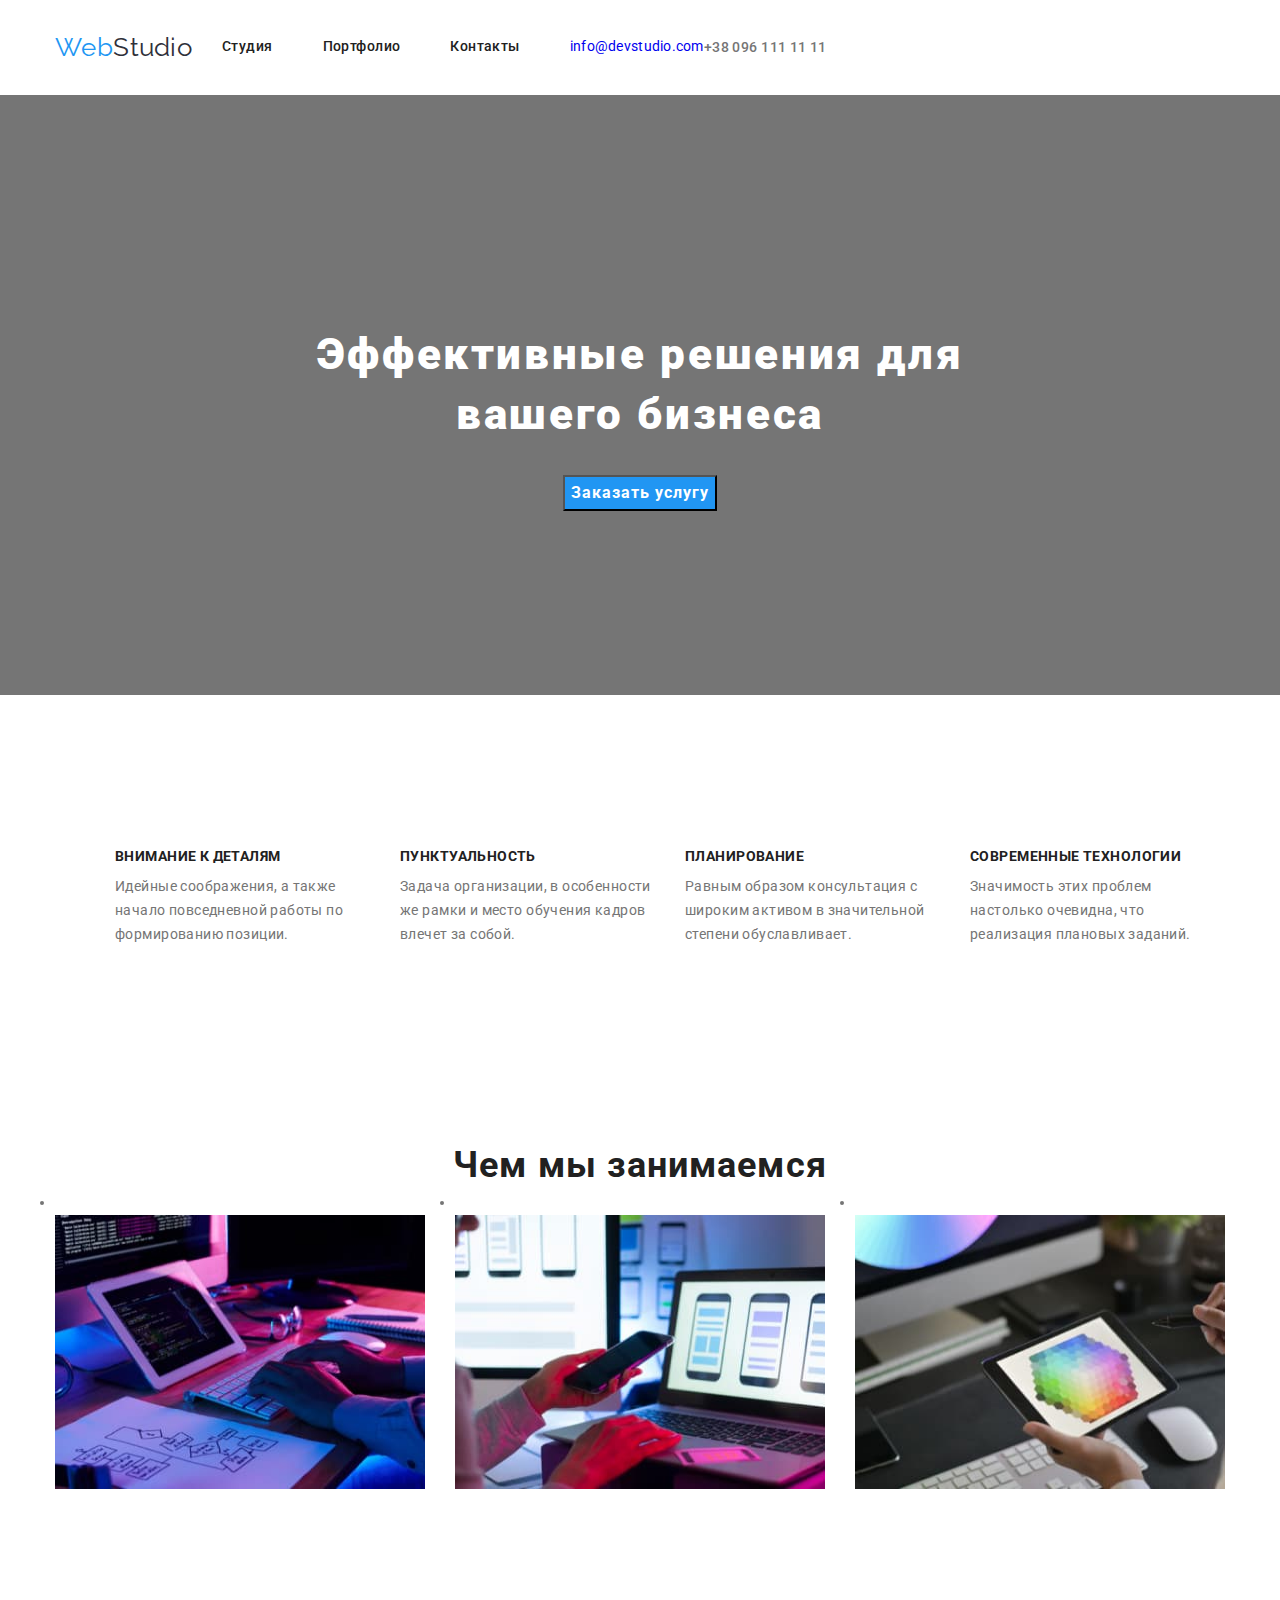
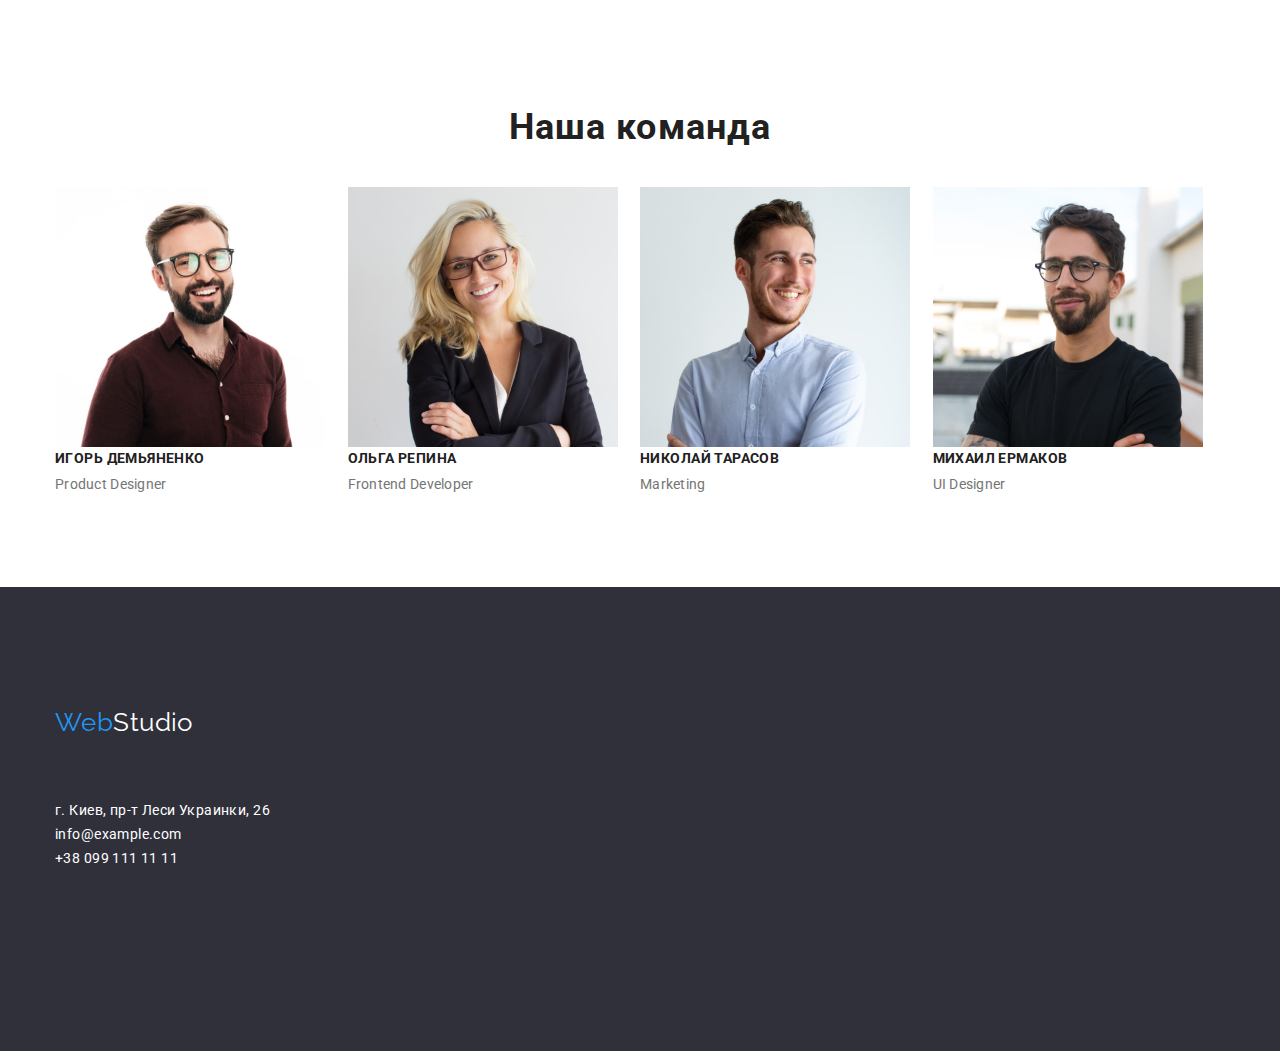
<file: index.html>
<!DOCTYPE html>
<html lang="ru">
  <head>
    <meta charset="UTF-8" />
    <meta http-equiv="X-UA-Compatible" content="IE=edge" />
    <meta name="viewport" content="width=device-width, initial-scale=1.0" />
    <title>Document 1 WebStudio </title>
    <!-- Основные шрифти-->
    <link rel="preconnect" href="https://fonts.googleapis.com">
    <link rel="preconnect" href="https://fonts.gstatic.com" crossorigin>
    <link href="https://fonts.googleapis.com/css2?family=Raleway:wght@700&family=Roboto:wght@400;500;700;900&display=swap"
      rel="stylesheet">
<!--Нормализация стиля-->
<link rel="stylesheet" href="https://cdn.jsdelivr.net/npm/modern-normalize@1.1.0/modern-normalize.min.css">

    <!-- Нашы стили -->
    <link rel="stylesheet" href="./css/style.css">
  </head>
  <body>
    <!-- Шапка сайта -->
    <header class="header">
      <div class="container header-container">
      <nav class="nav">
        <a href="./portfolio.html" class="nav-logo link " > <span class="logo">Web</span>Studio </a>
        <ul class="nav-list list ">
          <li class="nav-item" >
            <a class="activ-dark current link" href="./index.html">Студия</a>
          </li>
          <li class="nav-item">
            <a class="activ-dark current link" href="./portfolio.html">Портфолио</a>
          </li>
          <li class="nav-item">
            <a class="activ-dark link" href="">Контакты</a>
          </li>
        </ul> 
      </nav>
        <ul class="nav-list list">
          <li>
            <a class="nav-button link" href="info@devstudio.com">info@devstudio.com</a>
          </li>
          <li>
            <a  class="nav-info link" href="+380961111111">+38 096 111 11 11</a>
          </li>
        </ul>
       </div>

    
    </header>
    
    <!-- Уникальний контент-->
    
    <main>
      <!-- Секция Герой -->
      <section class="hero">
      <div class="container">
      
        <h1 class="hero-title">Эффективные решения для вашего бизнеса</h1>
        <button class="hero-btn" type="button" > Заказать услугу </button>
        </div>
      </section>
        <!-- Секция О нас-->
        <div class="container">
          <section class="about">
      
        <h2 hidden> Как работаем </h2>
        <ul class="about-list list">
          <li class="about-item">
            <h3 class="subtitle">Внимание к деталям</h3>
            <p class="about-text">Идейные соображения, а также начало повседневной работы по формированию позиции.</p>
          </li>
          <li class="about-item">
            <h3 class="subtitle"> Пунктуальность </h3>
            <p class="about-text"> Задача организации, в особенности же рамки и место обучения кадров влечет за собой. </p>
          </li>
          <li class="about-item">
            <h3 class="subtitle"> Планирование </h3>
            <p class="about-text"> Равным образом консультация с широким активом в значительной степени обуславливает. </p>
          </li>
          <li class="about-item">
            <h3 class="subtitle"> Современные технологии </h3>
            <p class="about-text"> Значимость этих проблем настолько очевидна, что реализация плановых заданий. </p>
          </li>
        </ul>
        </div>
      </section>  
        <!-- Чем мы занимаемся-->
       <div class="container">
        <section class="we">
          <h2 class="we-title"> Чем мы занимаемся</h2>
          <ul class="we-list"> 
            <li class="">
              <img class="we-foto" src="./foto/imgdz.jpg" alt="" width="370" height="294">
            </li>
            <li class="">
              <img class="we-foto" src="./foto/imgdz1.jpg" alt="" width="370" height="294">
            </li>
            <li class="">
              <img class="we-foto" src="./foto/imgdz2.jpg" alt="" width="370" height="294">
            </li>
          </ul>
        </section>
       </div>
    
        <!-- Наша команда -->
        <div class="container">
        <section class="tiam">
          <h2 class="tiam-title">Наша команда</h2>
          <ul class="tiam-list list">
            <li class="tiam-item">
              <img src="./foto/pfoto1.jpg" alt="Игорь Демьяненко" width="270" height="260">
              <h3 class="subtitle">Игорь Демьяненко</h3>
              <p class="tiam-text" lang="en">Product Designer</p>
            </li>
            <li class="tiam-item">
              <img src="./foto/pfoto2.jpg" alt="Ольга Репина" width="270" height="260">
              <h3 class="subtitle">Ольга Репина</h3>
              <p class="tiam-text" lang="en">Frontend Developer</p>
    
            </li>
            <li class="tiam-item">
              <img src="./foto/pfoto3.jpg" alt="Николай Тарасов" width="270" height="260">
              <h3 class="subtitle">Николай Тарасов</h3>
              <p class="tiam-text" lang="en">Marketing</p>
            </li>
            <li class="tiam-item">
              <img src="./foto/pfoto4.jpg" alt="Михаил Ермаков" width="270" height="260">
              <h3 class="subtitle">Михаил Ермаков</h3>
              <p class="tiam-text" lang="en">UI Designer</p>
            </li>
          </ul>
        </section>
      </div>
    </main>
        <!--Секция Контакти-->
        <section class="footer">
       <div class="container">
         <footer class="footer">  
          <a class="footer-logo link" href=""> <span class="logo">Web</span>Studio</a>
          <address class="footer">
            <ul class="footer-list list ">
              <li class="footer-item">
                <a class="footer-link link" href="https://google.com">г. Киев, пр-т Леси Украинки, 26</a>
              </li>
              <li class="footer-item">
                <a class="footer-link link" href="info@example.com">info@example.com</a>
              </li>
              <li class="footer-item">
                <a class="footer-link link" href="tel:+380991111111">+38 099 111 11 11</a>
              </li>
            </ul>
          </address>
          </footer>
          </div>
        
        </section>
    
</body>
</html>
</file>
<file: css/style.css>
:root {
  /* Основные шрифти */

  --main-foot: "Roboto", sans-serif;
  --secondary-font: "Raleway", sans-serif;

  /* Cветлий текст */
  --primery-light-txt: #ffffff;
  --secondary-light-txt: rgba(255, 255, 255, 0.6);

  /* Темный текст */
  --primary-dark-txt: #757575;
  --secondary-dark-txt: #212121;

  /* Cветлый фон */
  --primary-light-bg: #e5e5e5;
  --secondary-light-bg: #f5f4fa;
  /* Темный фон */
  --background-dark-bg: #2f303a;
  --bly-color-txt: #2196f3;
  /* Цвет для затемнения*/
  --dark-gray-1: #C4C4C4
  --dark-gray-2: rgba(47, 48, 58, 0.4)
  

}

/*ОБщеи стили*/
body {
  font-family: Roboto, sans-serif;
  font-size: 14px;
  line-height: 1.14;
  letter-spacing: 0.02em;

  color: var(--primary-dark-txt);
}
p,
h1,
h2,
h3,
h4,
h5,
p,
ul,
ol {
  margin-top: 0;
  margin-bottom: 0;
  padding: 0;
  text-decoration: none;
}
h1 last-child,
h2 last-child,
h3 last-child,
p last-child {
  margin-top: 0;
}

.container {
  width: 1200px;
  padding-left: 15px;
  padding-right: 15px;
  margin-right: auto;
  margin-left: auto;
}

.list {
  list-style: none;
}

.header-container {
  display: flex;
  align-items: center;
}

.nav-list:last-child {
  margin: 0;
}

.link {
  text-decoration: none;
}
/* Header */
.nav-link {
  font-family: Roboto;
  font-weight: 500;
  font-size: 14px;
  line-height: 1.45;
  letter-spacing: 0.03em;
  color: var(--primaty-light-txt);
}
.title {
  font-family: var(--main-foot);

  font-weight: 700;
  font-size: 36px;
  line-height: 1.7;
  letter-spacing: 0.03em;

  color: var(--primary-dark-txt);
}

/*Секция Контакти*/
.header {
  padding-top: 32px;
  padding-bottom: 32px;
  align-items: center;
}
.header-button {
  font-weight: 500;
  font-size: 14px;
  line-height: 1.14;
  letter-spacing: 0.03em;

  color: var(--bly-color-txt);
}
.header-wrapper {
  margin-left: auto;
  display: flex;
  align-items: center;
}
.header-button:hover {
  color: var(--primary-dark-txt);
}
.header-button:focus {
  color: var(--secondary-dark-txt);
}
.header-button {
  margin-right: 50px;
}

.header-container {
  display: flex;
}
.nav {
  display: flex;
}
/*.nav-list {
}*/
.nav-list {
  display: flex;
  align-items: center;
  margin: 80px;
  margin-right: 90px;
  -ms-flex-item-align: center;
}
.nav-item {
  margin-right: 50px;
}

/* Секция Герой*/

.nav-phon {
  font-weight: 500;
  font-size: 14px;
  line-height: 1.45;
  letter-spacing: 0.03em;

  color: var(--primary-dark-txt);
}

.nav-info {
  font-weight: 500;
  font-size: 14px;
  line-height: 1.45;
  letter-spacing: 0.03em;

  color: var(--primary-dark-txt);
}

.hero {
background: var(--background-dark-bg);
  color: var(--primery-light-txt);
  text-align: center;
  padding: 200px 0;
   max-width: 1600px;
  height: 600px;
  margin-left: auto;
  margin-right: auto;
  background-color: #757575;
  background-image: linear-gradient(to right,rgba(47, 48, 58, 0.4)
  rgba(47, 48, 58, 0.4)), url(../img/foto.jpg);
   background-position: center;
    background-repeat: no-repeat;
    }
  
  
  /*background-image: linear-gradient(
    to reght, rgba(47, 48, 58, 0.4), 
    rgba(47,48,58,0.4);
   
    background : var(--background-dark-bg);
    background-repeat: no-repeat;
    background-position: center;
     url(../img(1).jpg./foto);*/


.hero-title {
  font-weight: 900;
  font-size: 44px;
  line-height: 1.36;
  letter-spacing: 0.06em;

  max-width: 700px;
  padding: 30px 0;
  margin: auto;

  color: var(--primery-light-txt);
}
.hero-btn {
  font-weight: bold;
  font-size: 16px;
  line-height: 1.87;

  letter-spacing: 0.06em;
  background: var(--bly-color-txt);
  color: var(--primery-light-txt);
}

/* О Нас*/
.about {
  padding-top: 94px;
  padding-bottom: 94px;
}

.about-list {
  max-width: 700;
  display: flex;
  margin-left: 30px;
  margin-top: 30px;
}
.about-item {
  width: 270px;
  margin-left: 30px;
  margin-top: 30px;
}
/*.about-item {
  
}*/

.subtitle {
  font-weight: 700;
  font-size: 14px;
  line-height: 1.14;
  letter-spacing: 0.03em;
  text-transform: uppercase;
  color: var(--secondary-dark-txt);
  margin-bottom: 10px;
}
/*.about {
}*/
.about-text {
  font-size: 14px;
  line-height: 1.71;
  letter-spacing: 0.03em;
  font-weight: 400;
  color: var(--primary-dark-txt);
  text-decoration: none;
}
/*Чем мы занимаемся*/
.we {
  padding-top: 94px;
  padding-bottom: 94px;
}
.we-list {
  display: flex;
  align-items: center;
}

.we-title {
  font-weight: bold;
  font-size: 36px;
  line-height: 1.67;
  text-align: center;
  letter-spacing: 0.03em;

  color: var(--secondary-dark-txt);
}
.we-foto {
  display: flex;
  margin-right: 30px;
  padding-top: 20px;
  flex-wrap: wrap;
}

/*Наша команда*/
.tiam {
  padding-top: 94px;
  padding-bottom: 94px;
}
.tiam-list {
  display: flex;
  align-items: center;
}

.tiam-title {
  font-weight: bold;
  font-size: 36px;
  line-height: 1.67;
  text-align: center;
  letter-spacing: 0.03em;
  color: var(--secondary-dark-txt);
  padding-top: 20px;
}
.tiam-item {
  flex-basis: calc((100% - 90px) / 3);

  margin-top: 30px;
}

/*Секция кнопки навигацыи*/
.section {
  padding-top: 94px;
  padding-bottom: 94px;
}

.navigation-list {
  text-align: center;
  display: flex;
  justify-content: center;
}
.navigation-item {
  font-weight: 500;
  font-size: 16px;
  line-height: 1.63;
  letter-spacing: 0.03em;

  color: var(--secondary-dark-txt);
  margin-right: nth-last-child;
}

.navigation-list :hover {
  color: var(--bly-color-txt);
}
.navigation-list :focus {
  color: var(--bly-color-txt);
}

/* Фото работ*/
.fotos {
  padding-top: 94px;
  padding-bottom: 94px;
  list-style: none;
  display: flex;
  flex-wrap: wrap;
  margin: 0;
  padding: 0;
}

.fotos-list:not(:nth-child(n + 7)) {
  margin-top: 30px;
}
.fotos-list {
  display: flex;
  flex-wrap: wrap;
  margin-top: 30px;
  margin-left: 30px;
  justify-content: space-evenly;
}
.fotos-item {
  margin-top: 30px;
  margin-left: 30px;
}

.tiam-link {
  font-weight: normal;
  font-size: 16px;
  line-height: 1.87;

  letter-spacing: 0.03em;
  color: var(--primary-dark-txt);
}

/* Контакти низ*/

.footer {
  background: var(--background-dark-bg);
  font-family: Roboto;
  font-style: normal;
  font-weight: normal;
  font-size: 14px;
  line-height: 1.71;
  padding-top: 60px;
  padding-bottom: 60px;

  letter-spacing: 0.03em;

  color: var(-secondary-light-txt);
}
.footer-link {
  color: var(--primery-light-txt);
}

.nav-link:hover,
.nav-link:focus {
  color: var(bly-color-txt);
}

/*Лого*/
.logo {
  font-size: 26px;
  line-height: 1.19;
  letter-spacing: 0.03em;

  color: var(--bly-color-txt);
}

/*Лого студіо*/
.nav-logo {
  font-family: Raleway;
  font-size: 26px;
  line-height: 1.19;
  color: var(--background-dark-bg);
  margin-right: 30px;
}

.footer-logo {
  font-family: Raleway;
  font-size: 26px;
  line-height: 1.19;
  color: var(--primery-light-txt);
}
.activ-link.current {
  font-weight: 500;
  font-size: 14px;
  line-height: 1.14;
  letter-spacing: 0.03em;
  background: var(--primary-dark-txt);
  color: var(--bly-color-txt);
}
.activ-link.current:hover {
  color: var(--secondary-dark-txt);
}
.activ-link.current:focus {
  color: var(--primary-dark-txt);
}
.activ-dark {
  font-weight: 500;
  font-size: 14px;
  line-height: 1.14;
  letter-spacing: 0.03em;

  color: var(--secondary-dark-txt);
  border-width: px;
}

.activ-dark:hover,
.activ-dark:focus {
  color: var(--primary-dark-txt);
}

.nav-list :hover {
  color: var(--bly-color-txt);
}
.navigation-list :focus {
  color: var(--bly-color-txt);
}
</file>
